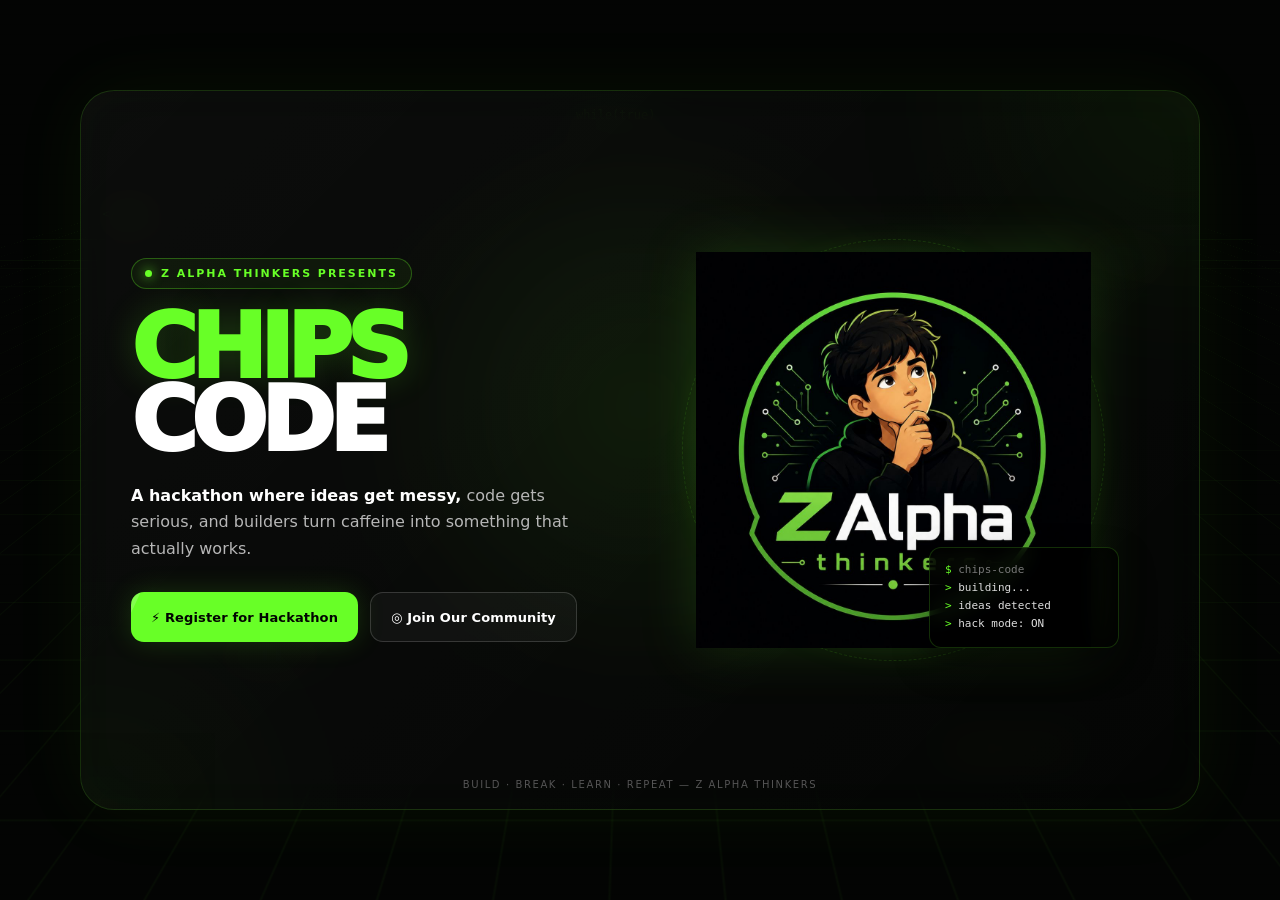
<file: chips-code-hackathon.html>
<!DOCTYPE html>
<html lang="en">
<head>
<meta charset="UTF-8">
<meta name="viewport" content="width=device-width, initial-scale=1.0">
<title>Chips Code — Hackathon</title>

<style>
  * {
    margin: 0;
    padding: 0;
    box-sizing: border-box;
  }

  :root {
    --green: #68ff27;
    --green-dark: #24b900;
    --white: #f5f5f5;
    --muted: #9a9a9a;
    --black: #030403;
  }

  html, body {
    width: 100%;
    height: 100%;
    overflow: hidden;
    font-family: Inter, ui-sans-serif, system-ui, -apple-system, BlinkMacSystemFont,
                 "Segoe UI", sans-serif;
    background: var(--black);
    color: var(--white);
  }

  body {
    position: relative;
  }

  /* Animated background */
  .background {
    position: fixed;
    inset: 0;
    overflow: hidden;
    pointer-events: none;
    z-index: 0;
  }

  .grid {
    position: absolute;
    inset: -50%;
    width: 200%;
    height: 200%;
    background-image:
      linear-gradient(rgba(104,255,39,.035) 1px, transparent 1px),
      linear-gradient(90deg, rgba(104,255,39,.035) 1px, transparent 1px);
    background-size: 55px 55px;
    transform: perspective(700px) rotateX(60deg) translateY(-8%);
    animation: gridMove 16s linear infinite;
  }

  @keyframes gridMove {
    from { transform: perspective(700px) rotateX(60deg) translateY(-8%) translateX(0); }
    to   { transform: perspective(700px) rotateX(60deg) translateY(1%) translateX(-55px); }
  }

  .glow {
    position: absolute;
    width: 650px;
    height: 650px;
    left: 50%;
    top: 45%;
    transform: translate(-50%, -50%);
    background: radial-gradient(circle, rgba(104,255,39,.13), transparent 65%);
    filter: blur(25px);
  }

  .scanline {
    position: absolute;
    inset: 0;
    background: repeating-linear-gradient(
      to bottom,
      transparent 0px,
      transparent 4px,
      rgba(255,255,255,.012) 5px
    );
    opacity: .5;
  }

  /* Floating code particles */
  .code-particle {
    position: absolute;
    color: rgba(104,255,39,.35);
    font-family: monospace;
    font-size: 12px;
    animation: float 7s ease-in-out infinite;
  }

  .p1 { left: 8%; top: 23%; }
  .p2 { left: 18%; top: 72%; animation-delay: 1.5s; }
  .p3 { right: 10%; top: 28%; animation-delay: 2s; }
  .p4 { right: 17%; bottom: 16%; animation-delay: 3s; }
  .p5 { left: 45%; top: 12%; animation-delay: 1s; }

  @keyframes float {
    0%,100% { transform: translateY(0); opacity: .25; }
    50% { transform: translateY(-15px); opacity: .7; }
  }

  /* Main */
  main {
    position: relative;
    z-index: 2;
    width: 100%;
    height: 100svh;
    min-height: 600px;
    display: flex;
    align-items: center;
    justify-content: center;
    padding: 30px;
  }

  .hero {
    width: min(1120px, 100%);
    height: min(720px, 92svh);
    min-height: 560px;
    display: grid;
    grid-template-columns: 1fr 1.08fr;
    align-items: center;
    gap: 35px;
    padding: 30px 50px;
    border: 1px solid rgba(104,255,39,.16);
    border-radius: 34px;
    background:
      linear-gradient(135deg, rgba(255,255,255,.045), rgba(255,255,255,.012)),
      rgba(0,0,0,.38);
    backdrop-filter: blur(18px);
    box-shadow:
      0 0 80px rgba(104,255,39,.055),
      inset 0 0 60px rgba(104,255,39,.018);
    overflow: hidden;
    position: relative;
  }

  .hero::before {
    content: "";
    position: absolute;
    width: 230px;
    height: 230px;
    top: -120px;
    right: -100px;
    background: var(--green);
    filter: blur(130px);
    opacity: .12;
  }

  .hero::after {
    content: "";
    position: absolute;
    width: 180px;
    height: 180px;
    bottom: -100px;
    left: -70px;
    background: var(--green);
    filter: blur(110px);
    opacity: .08;
  }

  /* Left side */
  .content {
    position: relative;
    z-index: 2;
  }

  .eyebrow {
    display: inline-flex;
    align-items: center;
    gap: 9px;
    padding: 8px 13px;
    border: 1px solid rgba(104,255,39,.3);
    border-radius: 999px;
    background: rgba(104,255,39,.055);
    color: var(--green);
    font-size: 11px;
    font-weight: 800;
    letter-spacing: .18em;
    text-transform: uppercase;
    margin-bottom: 22px;
  }

  .dot {
    width: 7px;
    height: 7px;
    border-radius: 50%;
    background: var(--green);
    box-shadow: 0 0 12px var(--green);
    animation: pulse 1.4s infinite;
  }

  @keyframes pulse {
    50% { opacity: .35; transform: scale(.7); }
  }

  h1 {
    font-size: clamp(58px, 7vw, 92px);
    line-height: .82;
    letter-spacing: -.07em;
    font-weight: 950;
    margin-bottom: 25px;
  }

  h1 .chips {
    display: block;
    color: var(--green);
    text-shadow: 0 0 35px rgba(104,255,39,.2);
  }

  h1 .code {
    display: block;
    color: #fff;
  }

  .tagline {
    max-width: 520px;
    color: #b7b7b7;
    font-size: 16px;
    line-height: 1.65;
    margin-bottom: 30px;
  }

  .tagline strong {
    color: white;
  }

  .buttons {
    display: flex;
    flex-wrap: wrap;
    gap: 12px;
  }

  .btn {
    position: relative;
    display: inline-flex;
    align-items: center;
    justify-content: center;
    gap: 10px;
    min-height: 50px;
    padding: 0 20px;
    border-radius: 13px;
    text-decoration: none;
    font-size: 13px;
    font-weight: 800;
    letter-spacing: .01em;
    transition: .25s ease;
    overflow: hidden;
    cursor: pointer;
  }

  .btn-primary {
    color: #020402;
    background: var(--green);
    box-shadow: 0 0 28px rgba(104,255,39,.16);
  }

  .btn-primary:hover {
    transform: translateY(-3px);
    box-shadow: 0 0 40px rgba(104,255,39,.34);
  }

  .btn-secondary {
    color: white;
    border: 1px solid rgba(255,255,255,.16);
    background: rgba(255,255,255,.04);
  }

  .btn-secondary:hover {
    transform: translateY(-3px);
    border-color: rgba(104,255,39,.45);
    color: var(--green);
    background: rgba(104,255,39,.05);
  }

  .btn::after {
    content: "";
    position: absolute;
    width: 50px;
    height: 150px;
    background: rgba(255,255,255,.18);
    transform: rotate(25deg) translateX(-130px);
    transition: .5s;
  }

  .btn:hover::after {
    transform: rotate(25deg) translateX(180px);
  }

  /* Logo side */
  .visual {
    height: 100%;
    min-height: 430px;
    display: flex;
    align-items: center;
    justify-content: center;
    position: relative;
  }

  .logo-wrap {
    width: min(470px, 90%);
    aspect-ratio: 1;
    position: relative;
    display: flex;
    align-items: center;
    justify-content: center;
  }

  .logo-wrap::before {
    content: "";
    position: absolute;
    inset: 9%;
    border-radius: 50%;
    border: 1px solid rgba(104,255,39,.18);
    box-shadow:
      0 0 45px rgba(104,255,39,.12),
      inset 0 0 40px rgba(104,255,39,.04);
    animation: ring 5s ease-in-out infinite;
  }

  .logo-wrap::after {
    content: "";
    position: absolute;
    inset: 4%;
    border-radius: 50%;
    border: 1px dashed rgba(104,255,39,.12);
    animation: spin 18s linear infinite;
  }

  @keyframes ring {
    50% { transform: scale(1.035); opacity: .7; }
  }

  @keyframes spin {
    to { transform: rotate(360deg); }
  }

  .logo {
    width: 86%;
    height: 86%;
    object-fit: contain;
    position: relative;
    z-index: 3;
    filter: drop-shadow(0 0 28px rgba(104,255,39,.14));
    animation: logoFloat 4s ease-in-out infinite;
  }

  @keyframes logoFloat {
    0%,100% { transform: translateY(0); }
    50% { transform: translateY(-8px); }
  }

  .terminal {
    position: absolute;
    right: 1%;
    bottom: 7%;
    z-index: 5;
    width: 190px;
    padding: 13px 15px;
    border: 1px solid rgba(104,255,39,.18);
    border-radius: 12px;
    background: rgba(0,0,0,.7);
    backdrop-filter: blur(10px);
    box-shadow: 0 15px 35px rgba(0,0,0,.4);
    font: 11px/1.65 monospace;
    color: #777;
  }

  .terminal .green {
    color: var(--green);
  }

  .terminal .white {
    color: #ddd;
  }

  .footer {
    position: absolute;
    bottom: 19px;
    left: 0;
    right: 0;
    text-align: center;
    color: #555;
    font-size: 10px;
    letter-spacing: .16em;
    text-transform: uppercase;
    z-index: 5;
  }

  /* Responsive */
  @media (max-width: 850px) {
    main {
      padding: 15px;
    }

    .hero {
      height: 96svh;
      min-height: 0;
      grid-template-columns: 1fr;
      gap: 0;
      padding: 28px 24px;
      overflow: hidden;
      text-align: center;
    }

    .content {
      display: flex;
      flex-direction: column;
      align-items: center;
      justify-content: center;
      height: 52%;
    }

    .visual {
      min-height: 0;
      height: 48%;
      order: -1;
    }

    .logo-wrap {
      width: min(310px, 72vw);
    }

    .terminal {
      display: none;
    }

    h1 {
      font-size: clamp(55px, 16vw, 82px);
    }

    .tagline {
      font-size: 14px;
      max-width: 470px;
      margin-bottom: 20px;
    }

    .buttons {
      justify-content: center;
    }

    .btn {
      min-height: 46px;
      padding: 0 16px;
    }

    .footer {
      bottom: 7px;
    }
  }

  @media (max-width: 450px) {
    .hero {
      border-radius: 24px;
      padding: 18px;
    }

    .visual {
      height: 45%;
    }

    .content {
      height: 55%;
    }

    .logo-wrap {
      width: 260px;
    }

    .eyebrow {
      margin-bottom: 14px;
      font-size: 9px;
    }

    h1 {
      margin-bottom: 15px;
    }

    .tagline {
      font-size: 12px;
      line-height: 1.5;
      margin-bottom: 17px;
    }

    .buttons {
      width: 100%;
    }

    .btn {
      width: 100%;
    }
  }
</style>
</head>

<body>

<div class="background">
  <div class="grid"></div>
  <div class="glow"></div>
  <div class="scanline"></div>

  <span class="code-particle p1">&lt;/hack&gt;</span>
  <span class="code-particle p2">{ build(); }</span>
  <span class="code-particle p3">01010101</span>
  <span class="code-particle p4">git push origin</span>
  <span class="code-particle p5">while(true)</span>
</div>

<main>
  <section class="hero">

    <div class="content">
      <div class="eyebrow">
        <span class="dot"></span>
        Z Alpha Thinkers presents
      </div>

      <h1>
        <span class="chips">CHIPS</span>
        <span class="code">CODE</span>
      </h1>

      <p class="tagline">
        <strong>A hackathon where ideas get messy,</strong>
        code gets serious, and builders turn caffeine into something that actually works.
      </p>

      <div class="buttons">
        <!-- Replace these URLs with your real links -->
        <a class="btn btn-primary"
           href="https://forms.google.com/"
           target="_blank">
          ⚡ Register for Hackathon
        </a>

        <a class="btn btn-secondary"
           href="https://chat.whatsapp.com/"
           target="_blank">
          ◎ Join Our Community
        </a>
      </div>
    </div>

    <div class="visual">
      <div class="logo-wrap">
        <img
          class="logo"
          src="[data-uri]"
          alt="Z Alpha Thinkers">
        <div class="terminal">
          <div><span class="green">$</span> chips-code</div>
          <div><span class="green">></span> <span class="white">building...</span></div>
          <div><span class="green">></span> <span class="white">ideas detected</span></div>
          <div><span class="green">></span> <span class="white">hack mode: ON</span></div>
        </div>
      </div>
    </div>

    <div class="footer">
      Build · Break · Learn · Repeat — Z Alpha Thinkers
    </div>

  </section>
</main>

<script>
  // Small cursor glow — no scrolling, just a little extra interaction.
  const glow = document.querySelector('.glow');

  document.addEventListener('mousemove', (e) => {
    glow.style.left = e.clientX + 'px';
    glow.style.top = e.clientY + 'px';
  });

  // Button click feedback
  document.querySelectorAll('.btn').forEach(btn => {
    btn.addEventListener('click', () => {
      btn.style.transform = 'scale(.97)';
      setTimeout(() => btn.style.transform = '', 120);
    });
  });
</script>

</body>
</html>
</file>
